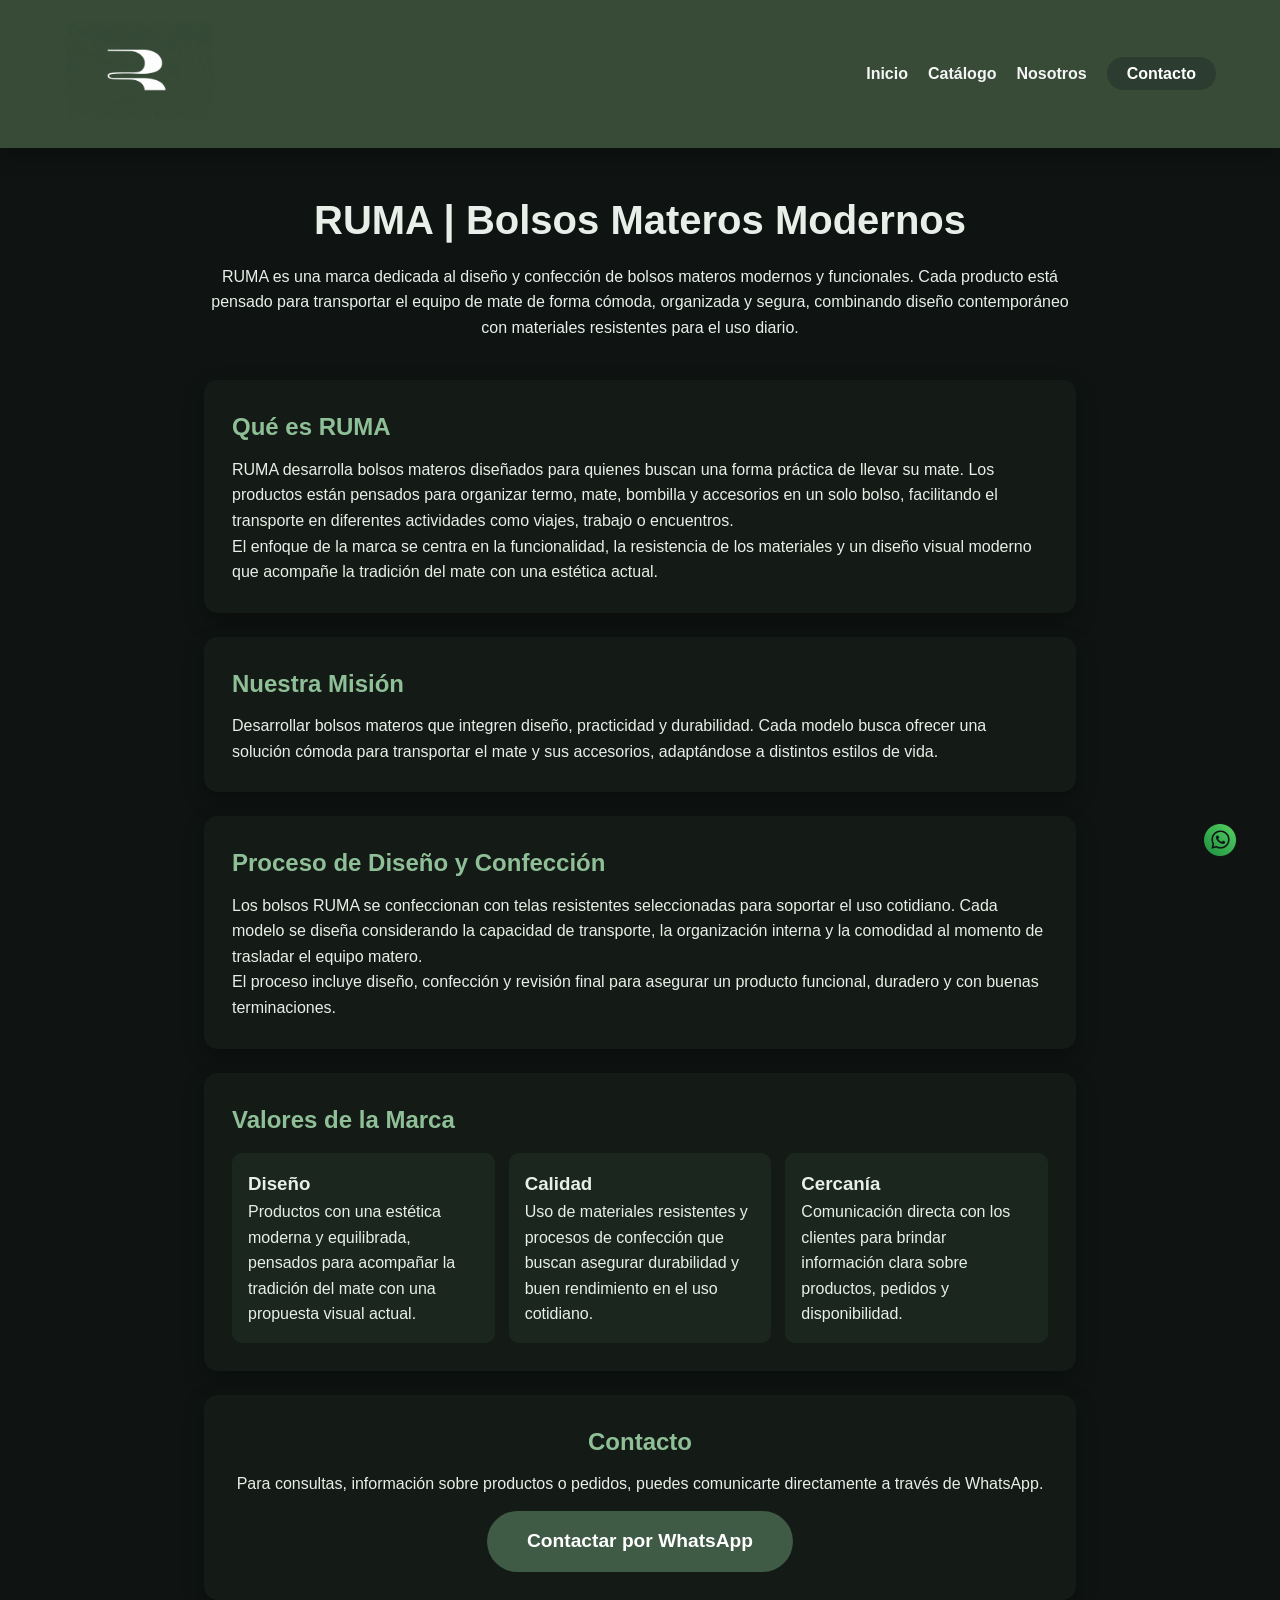
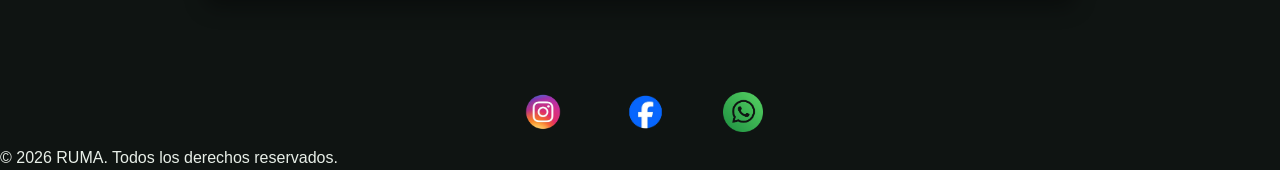
<file: nosotros.html>
﻿<!DOCTYPE html>
<html lang="es">
<head>
<meta charset="UTF-8">
<meta name="viewport" content="width=device-width, initial-scale=1.0">

<title>RUMA | Bolsos Materos Modernos y Funcionales</title>

<meta name="description" content="RUMA diseña bolsos materos modernos, resistentes y funcionales. Productos pensados para transportar tu equipo de mate con estilo y comodidad.">

<meta name="keywords" content="bolso matero, bolsos materos, bolso para mate, bolso matero moderno, accesorios para mate, bolso matero Argentina, RUMA">

<meta name="author" content="RUMA">

<meta property="og:title" content="RUMA | Bolsos Materos">
<meta property="og:description" content="Bolsos materos modernos, funcionales y resistentes para acompañar tu mate todos los días.">
<meta property="og:image" content="img/RumaLogoCorto.jpeg">
<meta property="og:type" content="website">

<link rel="icon" type="image/jpeg" href="img/RumaLogoCorto.jpeg">
<link rel="stylesheet" href="style.css">

</head>

<body>

<nav class="navbar">
<div class="logo">
<img src="img/RumaLogoCorto.jpeg" alt="Ruma Logo">
</div>

<ul class="nav-links">
<li><a href="index.html#inicio">Inicio</a></li>
<li><a href="index.html#catalogo">Catálogo</a></li>
<li><a href="nosotros.html">Nosotros</a></li>
<li><a href="https://wa.me/5493834251613" class="btn-contact">Contacto</a></li>
</ul>
</nav>

<main class="about-page">

<section class="about-hero">

<h1>RUMA | Bolsos Materos Modernos</h1>

<p>
RUMA es una marca dedicada al diseño y confección de bolsos materos modernos y funcionales.
Cada producto está pensado para transportar el equipo de mate de forma cómoda, organizada y segura,
combinando diseño contemporáneo con materiales resistentes para el uso diario.
</p>

</section>

<section class="about-section">

<h2>Qué es RUMA</h2>

<p>
RUMA desarrolla bolsos materos diseñados para quienes buscan una forma práctica de llevar su mate.
Los productos están pensados para organizar termo, mate, bombilla y accesorios en un solo bolso,
facilitando el transporte en diferentes actividades como viajes, trabajo o encuentros.
</p>

<p>
El enfoque de la marca se centra en la funcionalidad, la resistencia de los materiales y un diseño
visual moderno que acompañe la tradición del mate con una estética actual.
</p>

</section>

<section class="about-section">

<h2>Nuestra Misión</h2>

<p>
Desarrollar bolsos materos que integren diseño, practicidad y durabilidad.
Cada modelo busca ofrecer una solución cómoda para transportar el mate y
sus accesorios, adaptándose a distintos estilos de vida.
</p>

</section>

<section class="about-section">

<h2>Proceso de Diseño y Confección</h2>

<p>
Los bolsos RUMA se confeccionan con telas resistentes seleccionadas para soportar el uso cotidiano.
Cada modelo se diseña considerando la capacidad de transporte, la organización interna y la
comodidad al momento de trasladar el equipo matero.
</p>

<p>
El proceso incluye diseño, confección y revisión final para asegurar un producto funcional,
duradero y con buenas terminaciones.
</p>

</section>

<section class="about-section">

<h2>Valores de la Marca</h2>

<div class="about-values">

<article class="about-value-card">

<h3>Diseño</h3>

<p>
Productos con una estética moderna y equilibrada, pensados para acompañar la tradición del mate
con una propuesta visual actual.
</p>

</article>

<article class="about-value-card">

<h3>Calidad</h3>

<p>
Uso de materiales resistentes y procesos de confección que buscan asegurar durabilidad y
buen rendimiento en el uso cotidiano.
</p>

</article>

<article class="about-value-card">

<h3>Cercanía</h3>

<p>
Comunicación directa con los clientes para brindar información clara sobre productos, pedidos
y disponibilidad.
</p>

</article>

</div>

</section>

<section class="about-section about-cta">

<h2>Contacto</h2>

<p>
Para consultas, información sobre productos o pedidos, puedes comunicarte directamente a través de WhatsApp.
</p>

<a href="https://wa.me/5493834251613" class="btn-main">
Contactar por WhatsApp
</a>

</section>

</main>

<footer>

<div class="social-links">

<a href="https://www.instagram.com/ruma_creaciones_?igsh=MXYwbjlsYTNyNzRvYQ==" target="_blank">
<img class="instagram-icon" src="img/Instagram-removebg-preview.png" alt="Instagram RUMA">
</a>

<a href="https://www.facebook.com/share/1GMCWNMQ23/" target="_blank">
<img class="facebook-icon" src="img/facebooklogo-removebg-preview.png" alt="Facebook RUMA">
</a>

<a href="https://wa.me/5493834251613" target="_blank">
<img class="whatsapp-icon" src="img/whatsapp_logo_icon_186881-removebg-preview.png" alt="WhatsApp RUMA">
</a>

</div>

<p>&copy; 2026 RUMA. Todos los derechos reservados.</p>

</footer>

<a href="https://wa.me/5493834251613" class="whatsapp-float" target="_blank">
<img src="img/whatsapp_logo_icon_186881-removebg-preview.png" alt="WhatsApp">
</a>

<script src="script.js"></script>

</body>
</html>
</file>
<file: style.css>
/* Variables de Color (Cámbialas según tu logo) */
:root {
    --primario: #8fbf96;
    --secundario: #384b37;
    --oscuro: #0f1412;
    --blanco: #f5f7f5;
    --verdeClarito: #223128;
    --texto: #e8efe8;
    --muted: #b6c3b7;
    --borde: #2a3a30;
}

.social-links img.facebook-icon {
    width: 65px;
    height: 65px;
}
.social-links img.instagram-icon {
    width: 50px;
    height: 50px;
}
.social-links img.whatsapp-icon {
    width: 40px;
    height: 40px;
}


* {
    margin: 0;
    padding: 0;
    box-sizing: border-box;
    font-family: 'Segoe UI', Tahoma, Geneva, Verdana, sans-serif;
    scroll-behavior: smooth;
}

body {
    background-color: #0f1412;
    color: var(--texto);
    line-height: 1.6;
    animation: page-fade 0.6s ease-out;
}

/* Navegación */
.navbar {
    display: flex;
    justify-content: space-between;
    align-items: center;
    padding: 20px 5%;
    background: #384b37;
    box-shadow: 0 6px 18px rgba(0,0,0,0.35);
    position: sticky;
    top: 0;
    z-index: 1000;
    animation: slide-down 0.6s ease-out;
    transition: transform 0.3s ease, opacity 0.3s ease;
}

.navbar.nav-hidden {
    transform: translateY(-120%);
    opacity: 0;
}
.logo img {
    height: 100px;
    width: auto;
}

.nav-links {
    list-style: none;
    display: flex;
    gap: 20px;
}

.nav-links a {
    text-decoration: none;
    color: #f5f5f5;
    font-weight: bold;
    transition: color 0.2s ease, transform 0.2s ease;
}

.nav-links a:hover {
    color: #ffffff;
    transform: translateY(-2px);
}

.btn-contact {
    background: #2d3c30;
    color: #ffffff !important;
    padding: 8px 20px;
    border-radius: 20px;
    transition: transform 0.2s ease, box-shadow 0.2s ease;
}

.btn-contact:hover {
    transform: translateY(-2px);
    box-shadow: 0 8px 18px rgba(0,0,0,0.35);
}

/* Hero Section */
.hero {
    position: relative;
    height: 55vh;
    min-height: 320px;
    max-height: 460px;
    background: linear-gradient(180deg, #1c2821 0%, #141b17 100%);
    display: flex;
    align-items: center;
    justify-content: center;
    text-align: center;
    color: white;
    overflow: hidden;
}

.hero h1 { font-size: 3rem; margin-bottom: 20px; }

.hero-content {
    position: relative;
    z-index: 1;
    max-width: 760px;
    padding: 0 5%;
    animation: fade-up 0.8s ease-out;
}

.btn-main {
    display: inline-block;
    padding: 15px 40px;
    background: #3f5a45;
    color: #ffffff;
    text-decoration: none;
    border-radius: 50px;
    font-weight: bold;
    font-size: 1.2rem;
    margin-top: 14px;
    transition: transform 0.2s ease, box-shadow 0.2s ease;
}

.btn-main:hover {
    transform: translateY(-2px);
    box-shadow: 0 10px 24px rgba(0,0,0,0.4);
}

/* Kit Info */
.kit-info {
    padding: 50px 5%;
    text-align: center;
    background: #1a241f;
    animation: fade-up 0.8s ease-out;
}

.kit-grid {
    display: grid;
    grid-template-columns: repeat(auto-fit, minmax(150px, 1fr));
    gap: 20px;
    margin-top: 30px;
}

.kit-item i {
    font-size: 2.5rem;
    color: var(--primario);
}

/* Catálogo (Cards) */
.catalog { padding: 80px 5%; }
.section-title { text-align: center; margin-bottom: 40px; font-size: 2.5rem; color: var(--blanco); }

.product-grid {
    display: grid;
    grid-template-columns: repeat(auto-fit, minmax(280px, 1fr));
    gap: 30px;
}

.card {
    background: #141b17;
    border-radius: 15px;
    overflow: hidden;
    box-shadow: 0 8px 20px rgba(0,0,0,0.35);
    transition: transform 0.3s, box-shadow 0.3s;
    animation: fade-up 0.7s ease-out;
}


.card:hover {
    transform: translateY(-10px);
    box-shadow: 0 12px 28px rgba(0,0,0,0.4);
}

.card-img { position: relative; height: 250px; }
.card-img img { width: 100%; height: 100%; object-fit: cover; }

.card-slider {
    overflow: hidden;
}

.slider-track {
    display: flex;
    width: 100%;
    height: 100%;
    transition: transform 0.35s ease;
}

.slider-track img {
    flex: 0 0 100%;
    width: 100%;
    height: 100%;
    object-fit: cover;
    user-select: none;
    -webkit-user-drag: none;
}

.slider-btn {
    position: absolute;
    top: 50%;
    transform: translateY(-50%);
    width: 34px;
    height: 34px;
    border: none;
    border-radius: 50%;
    background: rgba(0, 0, 0, 0.5);
    color: #ffffff;
    display: flex;
    align-items: center;
    justify-content: center;
    cursor: pointer;
    z-index: 2;
    transition: background 0.2s ease, transform 0.2s ease;
}

.slider-btn:hover {
    background: rgba(0, 0, 0, 0.72);
    transform: translateY(-50%) scale(1.04);
}

.slider-prev {
    left: 10px;
}

.slider-next {
    right: 10px;
}

.slider-dots {
    position: absolute;
    left: 50%;
    bottom: 10px;
    transform: translateX(-50%);
    display: flex;
    gap: 6px;
    z-index: 2;
}

.slider-dot {
    width: 7px;
    height: 7px;
    border-radius: 50%;
    border: none;
    background: rgba(255, 255, 255, 0.45);
    padding: 0;
    cursor: pointer;
}

.slider-dot.is-active {
    background: #ffffff;
}

.tag {
    position: absolute;
    top: 10px;
    left: 10px;
    background: #2f4235;
    color: white;
    padding: 5px 12px;
    font-size: 0.8rem;
    border-radius: 5px;
}

.card-info { padding: 20px; text-align: center; }
.card-info h3 { margin-bottom: 10px; }

.btn-card {
    display: inline-block;
    margin-top: 15px;
    padding: 10px 20px;
    background: #25342b;
    color: white;
    text-decoration: none;
    border-radius: 5px;
    transition: transform 0.2s ease, box-shadow 0.2s ease;
}

.btn-card:hover {
    transform: translateY(-2px);
    box-shadow: 0 8px 18px rgba(0,0,0,0.35);
}

/* WhatsApp Flotante */
.whatsapp-float {
    position: fixed;
    bottom: 20px;
    right: 20px;
    background: transparent;
    color: white;
    width: 80px;
    height: 80px;
    border-radius: 50px;
    display: flex;
    align-items: center;
    justify-content: center;
    font-size: 30px;
    box-shadow: none;
    z-index: 1000;
    transition: transform 0.2s ease, box-shadow 0.2s ease;
}

.social-links {
    display: flex;
    gap: 45px;
    align-items: center;
    justify-content: center;
}

.social-links img {
    width: 30px;
    height: 30px;
    object-fit: contain;
    display: block;
}

.whatsapp-float img {
    width: 32px;
    height: 32px;
    object-fit: contain;
    display: block;
}

.whatsapp-float:hover {
    transform: translateY(-2px);
    box-shadow: none;
}

/* Modal Catalogo */
.catalog-modal {
    position: fixed;
    inset: 0;
    background: rgba(9, 12, 10, 0.84);
    display: none;
    align-items: center;
    justify-content: center;
    padding: 18px;
    z-index: 3000;
}

.catalog-modal.open {
    display: flex;
}

.catalog-modal-dialog {
    position: relative;
    width: min(980px, 96vw);
    max-height: 92vh;
    overflow-y: auto;
    background: #141b17;
    border: 1px solid rgba(255, 255, 255, 0.08);
    border-radius: 16px;
    padding: 16px 16px 20px;
    box-shadow: 0 18px 42px rgba(0, 0, 0, 0.48);
}

.catalog-modal-close {
    position: absolute;
    right: 12px;
    top: 12px;
    width: 34px;
    height: 34px;
    border: none;
    border-radius: 50%;
    background: rgba(0, 0, 0, 0.5);
    color: #fff;
    cursor: pointer;
    z-index: 5;
}

.catalog-modal-gallery {
    position: relative;
    display: flex;
    align-items: center;
    justify-content: center;
    gap: 10px;
}

.modal-image-frame {
    width: 100%;
    height: min(58vh, 560px);
    border-radius: 12px;
    overflow: hidden;
    background: #0f1412;
    display: flex;
    align-items: center;
    justify-content: center;
    cursor: zoom-in;
}

.modal-image-frame img {
    width: 100%;
    height: 100%;
    object-fit: contain;
    transition: transform 0.2s ease;
    transform-origin: center center;
    transform: translate(0px, 0px) scale(1);
    user-select: none;
    -webkit-user-drag: none;
}

.modal-image-frame.zoomed {
    cursor: zoom-out;
}

.modal-image-frame.zoomed img {
    transform: translate(var(--zoom-x, 0px), var(--zoom-y, 0px)) scale(var(--zoom-level, 3));
}

.modal-nav {
    position: absolute;
    top: 50%;
    transform: translateY(-50%);
    width: 38px;
    height: 38px;
    border: none;
    border-radius: 50%;
    background: rgba(0, 0, 0, 0.52);
    color: #fff;
    cursor: pointer;
    z-index: 3;
}

.modal-prev {
    left: 10px;
}

.modal-next {
    right: 10px;
}

.modal-thumbs {
    margin-top: 12px;
    display: flex;
    gap: 8px;
    overflow-x: auto;
    padding-bottom: 2px;
}

.modal-thumb {
    border: 1px solid transparent;
    padding: 0;
    border-radius: 8px;
    overflow: hidden;
    background: #1f2a22;
    cursor: pointer;
    min-width: 68px;
}

.modal-thumb img {
    width: 68px;
    height: 52px;
    object-fit: cover;
    display: block;
}

.modal-thumb.is-active {
    border-color: var(--primario);
}

.catalog-modal-info {
    margin-top: 14px;
}

.catalog-modal-info h3 {
    color: var(--blanco);
    margin-bottom: 8px;
}

.catalog-modal-info p {
    color: var(--muted);
    margin-bottom: 8px;
}

.modal-detail-text {
    background: #1b261f;
    border: 1px dashed rgba(255, 255, 255, 0.18);
    border-radius: 10px;
    padding: 12px;
}

/* Responsive */
@media (max-width: 768px) {
    .navbar {
        flex-direction: column;
        gap: 12px;
        padding: 14px 5%;
    }

    .nav-links {
        display: flex;
        flex-wrap: wrap;
        justify-content: center;
        gap: 10px;
    }

    .nav-links a {
        font-size: 0.95rem;
    }

    .hero {
        height: 42vh;
        min-height: 250px;
        max-height: 340px;
    }

    .hero h1 { font-size: 2rem; }

    .hero p {
        font-size: 1rem;
    }


    .btn-main {
        padding: 12px 26px;
        font-size: 1rem;
    }

    .kit-info {
        padding: 40px 5%;
    }

    .kit-grid {
        grid-template-columns: repeat(2, minmax(120px, 1fr));
    }

    .catalog {
        padding: 60px 5%;
    }

    .section-title {
        font-size: 2rem;
        margin-bottom: 28px;
    }

    .product-grid {
        grid-template-columns: 1fr;
        gap: 22px;
    }

    .card-img {
        height: 220px;
    }

    .slider-btn {
        width: 30px;
        height: 30px;
    }

    .whatsapp-float {
        width: 54px;
        height: 54px;
        font-size: 26px;
        bottom: 16px;
        right: 16px;
    }

    .modal-image-frame {
        height: min(44vh, 360px);
    }

    .modal-nav {
        width: 32px;
        height: 32px;
    }

    .catalog-modal-dialog {
        padding: 14px 12px 16px;
    }
}

/* Nosotros */
.about-page {
    max-width: 1000px;
    margin: 40px auto 80px;
    padding: 0 5%;
}

.about-hero {
    text-align: center;
    margin-bottom: 40px;
}

.about-hero h1 {
    font-size: 2.5rem;
    margin-bottom: 12px;
}

.about-section {
    background: #141b17;
    border-radius: 14px;
    box-shadow: 0 8px 20px rgba(0, 0, 0, 0.35);
    padding: 28px;
    margin-bottom: 24px;
    animation: fade-up 0.7s ease-out;
}

.about-section h2 {
    margin-bottom: 10px;
    color: var(--primario);
}

.about-placeholder {
    color: var(--muted);
    font-style: italic;
}

.about-values {
    display: grid;
    grid-template-columns: repeat(auto-fit, minmax(220px, 1fr));
    gap: 14px;
    margin-top: 14px;
}

.about-value-card {
    background: #1b261f;
    border-radius: 10px;
    padding: 16px;
    transition: transform 0.2s ease, box-shadow 0.2s ease;
}

.about-value-card:hover {
    transform: translateY(-4px);
    box-shadow: 0 8px 18px rgba(0,0,0,0.35);
}

.about-cta {
    text-align: center;
    margin-top: 14px;
}

@media (max-width: 768px) {
    .about-hero h1 {
        font-size: 2rem;
    }

    .about-section {
        padding: 20px;
    }

    .about-values {
        grid-template-columns: 1fr;
    }
}

@media (max-width: 420px) {
    .nav-links {
        flex-direction: column;
        align-items: center;
    }

    .hero h1 {
        font-size: 1.7rem;
    }

    .section-title {
        font-size: 1.7rem;
    }

    .kit-grid {
        grid-template-columns: 1fr;
    }

    .card-img {
        height: 200px;
    }

    .slider-btn {
        width: 28px;
        height: 28px;
    }

    .btn-card {
        width: 100%;
    }

    .btn-contact {
        width: 100%;
        text-align: center;
    }
}

@keyframes fade-up {
    0% { opacity: 0; transform: translateY(16px); }
    100% { opacity: 1; transform: translateY(0); }
}

@keyframes page-fade {
    0% { opacity: 0; }
    100% { opacity: 1; }
}

@keyframes slide-down {
    0% { opacity: 0; transform: translateY(-12px); }
    100% { opacity: 1; transform: translateY(0); }
}
</file>
